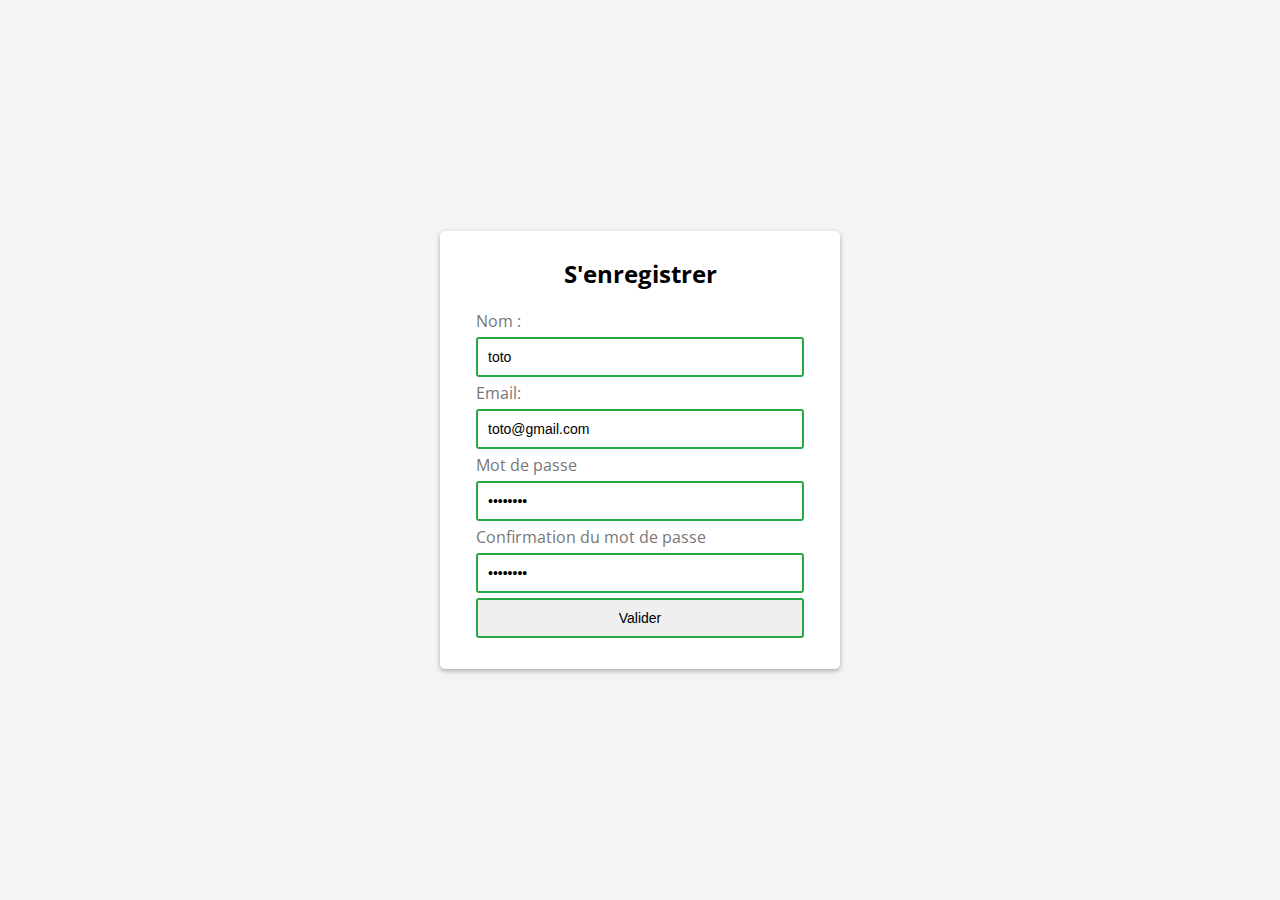
<file: foad-04-07/index.html>
<!DOCTYPE html>
<html lang="en" dir="ltr">
  <head>
    <meta charset="utf-8">
    <title></title>
    <link href="style.css" rel="stylesheet" type="text/css" />
  </head>
  <body>
    <div class="container">
    <form id="signup" action="aff.html" class="form">
      <h1>S'enregistrer</h1>
        <div class="form-field error success">
          <label for="username">Nom : </label>
            <input type="text" name="username" id="username" value='toto'  autocomplete="off">
            <small></small>
        </div>
        <div class="form-field error success">
          <label for="email">Email:</label>
            <input type="text" name="email" id="email" value="toto@gmail.com" autocomplete="off" required>
            <small></small>
        </div>
        <div class="form-field error success">
          <label for="password">Mot de passe</label>
          <input type="password" name="password" id="password" value="wxcV1aa!" autocomplete="off">
          <small></small>
        </div>
        <div class="form-field error success">
          <label for="confirm-password">Confirmation du mot de passe</label>
          <input type="password" name="confirm-password" id="confirm-password" value="wxcV1aa!" autocomplete="off">
          <small></small>
        </div>
        <div class="form-field error success">
          <input type="submit" value="Valider" id="valid">
        </div>
       </form>
      </div>
  </body>

  <script src="foad.js"></script>
</html>
</file>
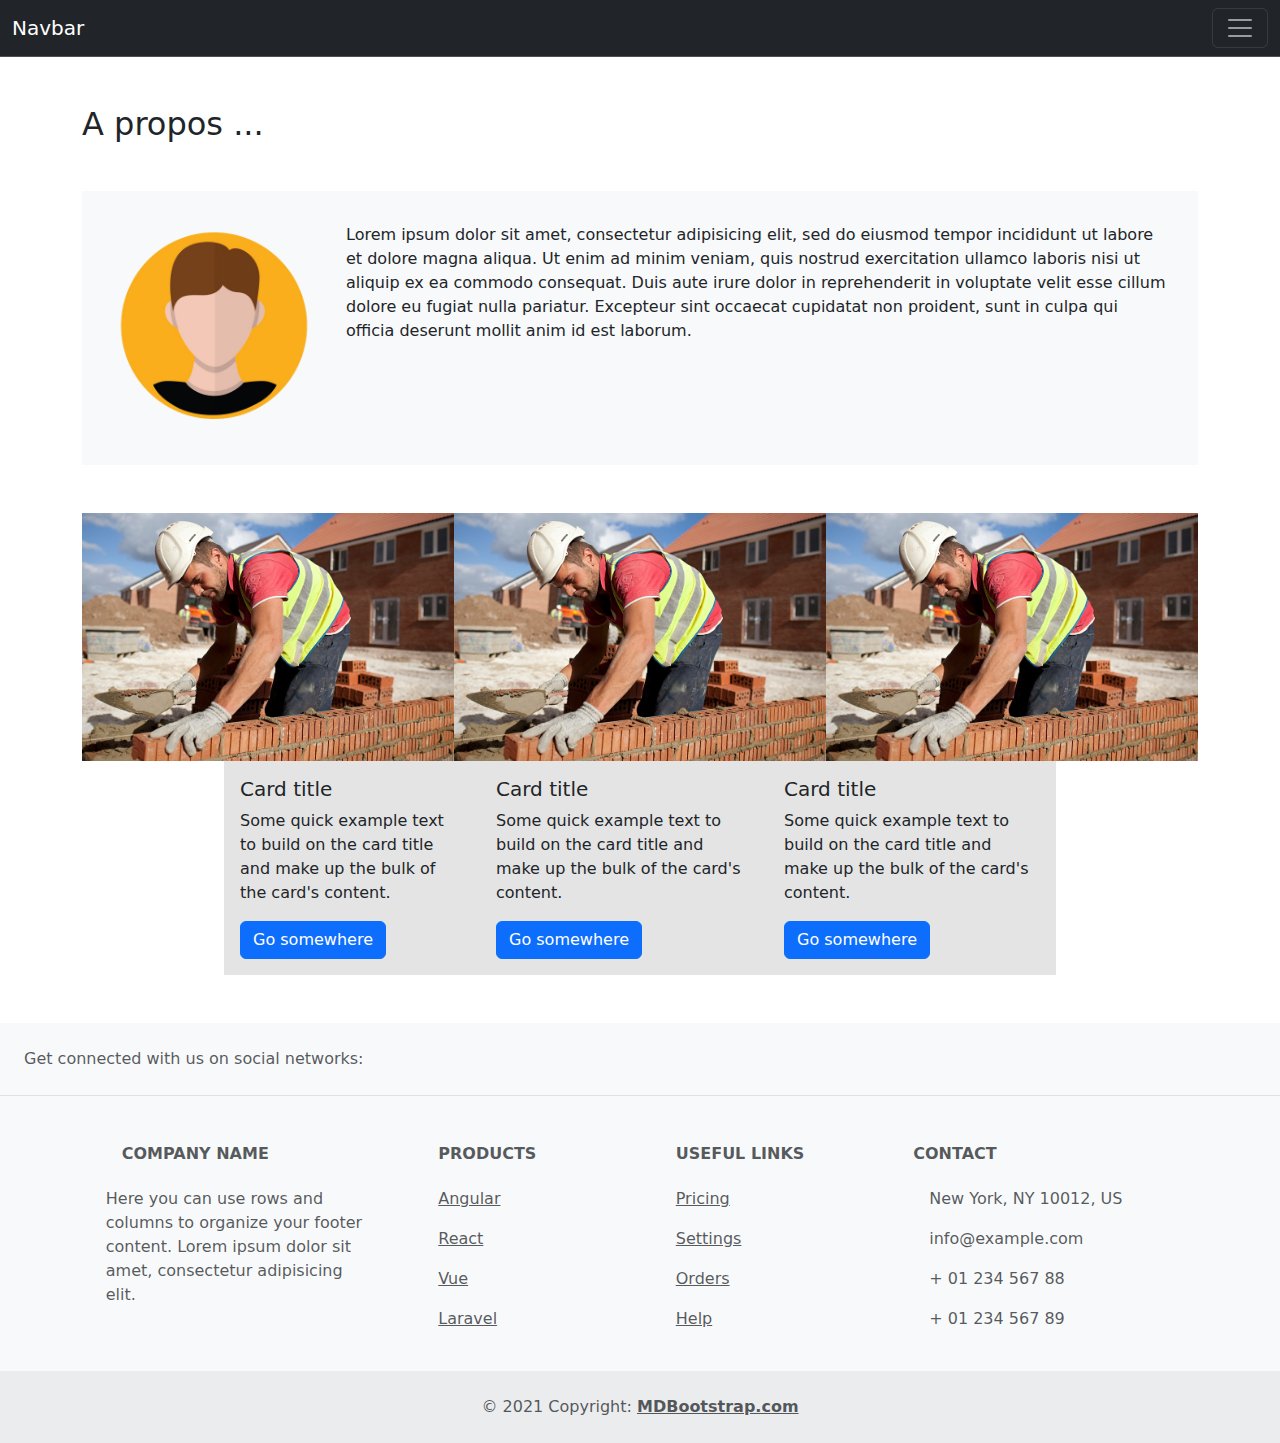
<file: Portfolio/index.html>
<!DOCTYPE html>
<html lang="en" dir="ltr">
  <head>
    <meta charset="utf-8">
    <title>Portfolio Accueil</title>
    <meta name="viewport" content="width=device-width, initial-scale=1, shrink-to-fit=no">
    <link href="https://cdn.jsdelivr.net/npm/bootstrap@5.3.3/dist/css/bootstrap.min.css" rel="stylesheet" integrity="sha384-QWTKZyjpPEjISv5WaRU9OFeRpok6YctnYmDr5pNlyT2bRjXh0JMhjY6hW+ALEwIH" crossorigin="anonymous">
    <link rel="stylesheet" href="css/style.css">
  </head>
  <body>
    <header>
      <nav class="navbar bg-dark border-bottom border-body" data-bs-theme="dark">
        <div class="container-fluid">
          <a class="navbar-brand" href="#">Navbar</a>
          <button class="navbar-toggler" type="button" data-bs-toggle="collapse" data-bs-target="#navbarText" aria-controls="navbarText" aria-expanded="false" aria-label="Toggle navigation">
            <span class="navbar-toggler-icon"></span>
          </button>
          <div class="collapse navbar-collapse" id="navbarText">
            <ul class="navbar-nav me-auto mb-2 mb-lg-0">
              <li class="nav-item">
                <a class="nav-link active" aria-current="page" href="index.html">Accueil</a>
              </li>
              <li class="nav-item">
                <a class="nav-link" href="image.html">Images</a>
              </li>
              <li class="nav-item">
                <a class="nav-link" href="prix.html">Prix</a>
              </li>
              <li class="nav-item">
                <a class="nav-link" href="contact.html">Contact</a>
              </li>
            </ul>
          </div>
        </div>
      </nav>
    </header>
    <div class="container my-5">
      <!-- apropos -->
      <h2 class="">A propos ...</h2>
      <div class="d-flex bg-light justify-content-center p-3 my-5">
        <div class="img p-3">
          <img src="img/toto.png" width="200px" alt="">
        </div>
        <div class="txt p-3">
          <p>Lorem ipsum dolor sit amet, consectetur adipisicing elit, sed do eiusmod tempor incididunt ut labore et dolore magna aliqua. Ut enim ad minim veniam, quis nostrud exercitation ullamco laboris nisi ut aliquip ex ea commodo consequat. Duis aute irure dolor in reprehenderit in voluptate velit esse cillum dolore eu fugiat nulla pariatur. Excepteur sint occaecat cupidatat non proident, sunt in culpa qui officia deserunt mollit anim id est laborum.</p>
        </div>
      </div>
      <!-- Project -->
      <div class="d-flex justify-content-center mt-2">
        <div class="bg-danger col-4">
          <img src="img/macon.jpg" width="100%" alt="">
        </div>
        <div class="bg-danger col-4">
          <img src="img/macon.jpg" width="100%" alt="">
        </div>
        <div class="bg-danger col-4">
          <img src="img/macon.jpg" width="100%" alt="">
        </div>
      </div>
      <!-- card  -->
      <div class="d-flex justify-content-center">
        <div class="card" style="width: 16rem;">

          <div class="card-body">
            <h5 class="card-title">Card title</h5>
            <p class="card-text">Some quick example text to build on the card title and make up the bulk of the card's content.</p>
            <a href="#" class="btn btn-primary">Go somewhere</a>
          </div>
        </div>
        <div class="card" style="width: 18rem;">

          <div class="card-body">
            <h5 class="card-title">Card title</h5>
            <p class="card-text">Some quick example text to build on the card title and make up the bulk of the card's content.</p>
            <a href="#" class="btn btn-primary">Go somewhere</a>
          </div>
        </div>
        <div class="card" style="width: 18rem;">

          <div class="card-body">
            <h5 class="card-title">Card title</h5>
            <p class="card-text">Some quick example text to build on the card title and make up the bulk of the card's content.</p>
            <a href="#" class="btn btn-primary">Go somewhere</a>
          </div>
        </div>
      </div>
</div> <!--  end cointainer -->
    <!-- footer -->
    <footer class="text-center text-lg-start bg-body-tertiary text-muted">
      <!-- Section: Social media -->
      <section class="d-flex justify-content-center justify-content-lg-between p-4 border-bottom">
        <!-- Left -->
        <div class="me-5 d-none d-lg-block">
          <span>Get connected with us on social networks:</span>
        </div>
        <!-- Left -->

        <!-- Right -->
        <div>
          <a href="" class="me-4 text-reset">
            <i class="fab fa-facebook-f"></i>
          </a>
          <a href="" class="me-4 text-reset">
            <i class="fab fa-twitter"></i>
          </a>
          <a href="" class="me-4 text-reset">
            <i class="fab fa-google"></i>
          </a>
          <a href="" class="me-4 text-reset">
            <i class="fab fa-instagram"></i>
          </a>
          <a href="" class="me-4 text-reset">
            <i class="fab fa-linkedin"></i>
          </a>
          <a href="" class="me-4 text-reset">
            <i class="fab fa-github"></i>
          </a>
        </div>
        <!-- Right -->
      </section>
      <!-- Section: Social media -->

      <!-- Section: Links  -->
      <section class="">
        <div class="container text-center text-md-start mt-5">
          <!-- Grid row -->
          <div class="row mt-3">
            <!-- Grid column -->
            <div class="col-md-3 col-lg-4 col-xl-3 mx-auto mb-4">
              <!-- Content -->
              <h6 class="text-uppercase fw-bold mb-4">
                <i class="fas fa-gem me-3"></i>Company name
              </h6>
              <p>
                Here you can use rows and columns to organize your footer content. Lorem ipsum
                dolor sit amet, consectetur adipisicing elit.
              </p>
            </div>
            <!-- Grid column -->

            <!-- Grid column -->
            <div class="col-md-2 col-lg-2 col-xl-2 mx-auto mb-4">
              <!-- Links -->
              <h6 class="text-uppercase fw-bold mb-4">
                Products
              </h6>
              <p>
                <a href="#!" class="text-reset">Angular</a>
              </p>
              <p>
                <a href="#!" class="text-reset">React</a>
              </p>
              <p>
                <a href="#!" class="text-reset">Vue</a>
              </p>
              <p>
                <a href="#!" class="text-reset">Laravel</a>
              </p>
            </div>
            <!-- Grid column -->

            <!-- Grid column -->
            <div class="col-md-3 col-lg-2 col-xl-2 mx-auto mb-4">
              <!-- Links -->
              <h6 class="text-uppercase fw-bold mb-4">
                Useful links
              </h6>
              <p>
                <a href="#!" class="text-reset">Pricing</a>
              </p>
              <p>
                <a href="#!" class="text-reset">Settings</a>
              </p>
              <p>
                <a href="#!" class="text-reset">Orders</a>
              </p>
              <p>
                <a href="#!" class="text-reset">Help</a>
              </p>
            </div>
            <!-- Grid column -->

            <!-- Grid column -->
            <div class="col-md-4 col-lg-3 col-xl-3 mx-auto mb-md-0 mb-4">
              <!-- Links -->
              <h6 class="text-uppercase fw-bold mb-4">Contact</h6>
              <p><i class="fas fa-home me-3"></i> New York, NY 10012, US</p>
              <p>
                <i class="fas fa-envelope me-3"></i>
                info@example.com
              </p>
              <p><i class="fas fa-phone me-3"></i> + 01 234 567 88</p>
              <p><i class="fas fa-print me-3"></i> + 01 234 567 89</p>
            </div>
            <!-- Grid column -->
          </div>
          <!-- Grid row -->
        </div>
      </section>
      <!-- Section: Links  -->

      <!-- Copyright -->
      <div class="text-center p-4" style="background-color: rgba(0, 0, 0, 0.05);">
        © 2021 Copyright:
        <a class="text-reset fw-bold" href="https://mdbootstrap.com/">MDBootstrap.com</a>
      </div>
      <!-- Copyright -->
    </footer>

    <script src="https://cdn.jsdelivr.net/npm/bootstrap@5.3.3/dist/js/bootstrap.bundle.min.js" integrity="sha384-YvpcrYf0tY3lHB60NNkmXc5s9fDVZLESaAA55NDzOxhy9GkcIdslK1eN7N6jIeHz" crossorigin="anonymous"></script>
    <script src="https://cdn.jsdelivr.net/npm/@popperjs/core@2.11.8/dist/umd/popper.min.js" integrity="sha384-I7E8VVD/ismYTF4hNIPjVp/Zjvgyol6VFvRkX/vR+Vc4jQkC+hVqc2pM8ODewa9r" crossorigin="anonymous"></script>
    <script src="https://cdn.jsdelivr.net/npm/bootstrap@5.3.3/dist/js/bootstrap.min.js" integrity="sha384-0pUGZvbkm6XF6gxjEnlmuGrJXVbNuzT9qBBavbLwCsOGabYfZo0T0to5eqruptLy" crossorigin="anonymous"></script>
  </body>
</html>
</file>
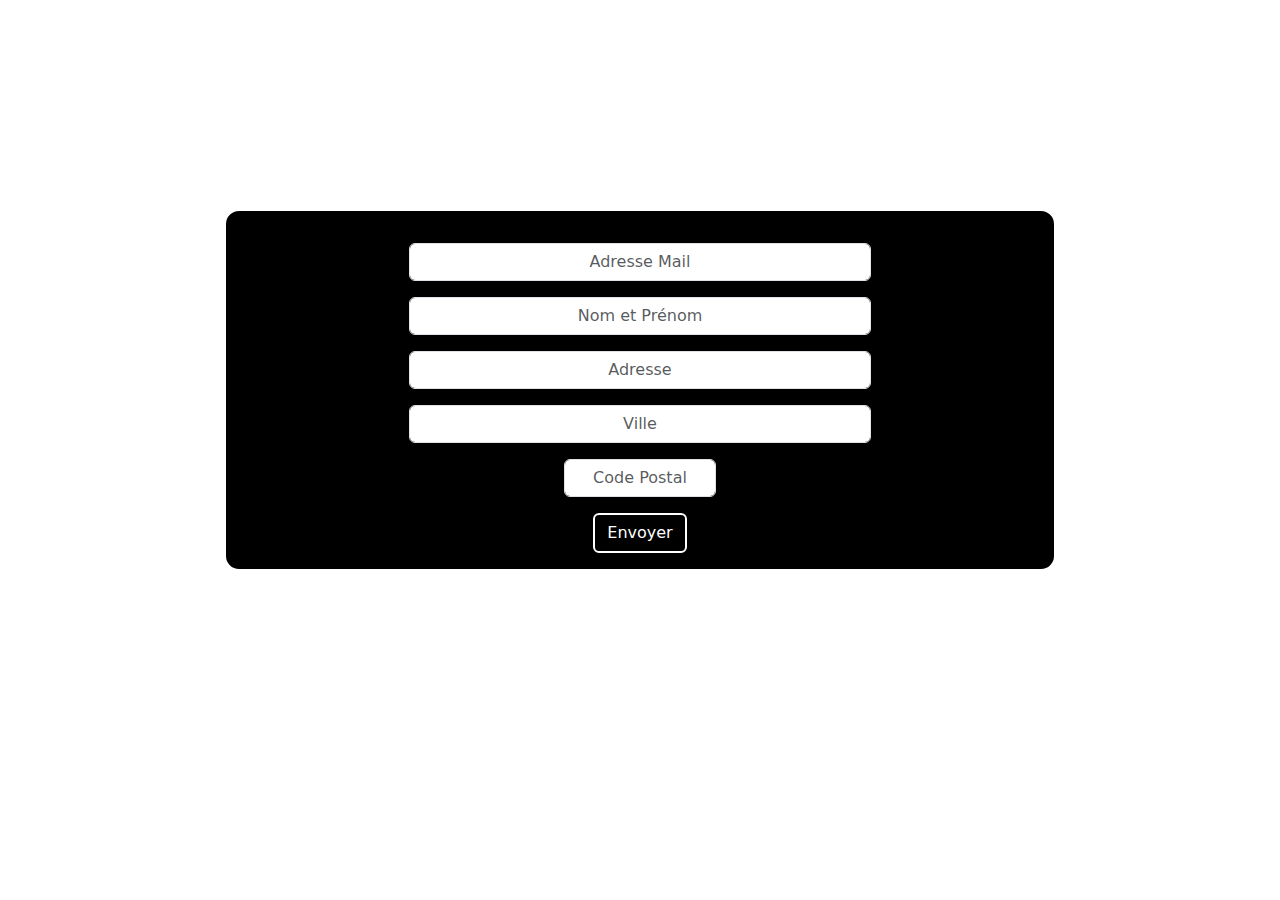
<file: GitGaming/contact.html>
<!DOCTYPE html>
<html lang="en">

<head>
    <meta charset="UTF-8">
    <meta name="viewport" content="width=device-width, initial-scale=1.0">
    <link href="https://cdn.jsdelivr.net/npm/bootstrap@5.3.3/dist/css/bootstrap.min.css" rel="stylesheet"
        integrity="sha384-QWTKZyjpPEjISv5WaRU9OFeRpok6YctnYmDr5pNlyT2bRjXh0JMhjY6hW+ALEwIH" crossorigin="anonymous">
    <link rel="stylesheet" href="contact.css">
    <link rel="stylesheet" href="global.css">
    <title>Document</title>
</head>

<body>
    <div id="gradient"></div>
    <div id="Formc">
        <form class="formc row g-3 mx-auto p-3">
            <div class="col-md-6">
                <input type="email" class="form-control" id="inputEmail4" placeholder="Adresse Mail">
            </div>
            <div class="col-md-6">
                <input type="text" class="form-control" id="inputPassword4" placeholder="Nom et Prénom">
            </div>
            <div class="col-12">
                <input type="text" class="form-control" id="inputAddress" placeholder="Adresse">
            </div>
            <div class="col-md-6">
                <input type="text" class="form-control" id="inputCity" placeholder="Ville">
            </div>
            <div class="col-md-2">
                <input type="text" class="form-control" id="inputZip" placeholder="Code Postal" style="width: 33%;">
            </div>
            <div class="col-12">
                <button type="submit" class="btn btn-primary">Envoyer</button>
            </div>
        </form>
        <script src="https://cdn.jsdelivr.net/npm/bootstrap@5.3.3/dist/js/bootstrap.bundle.min.js"
            integrity="sha384-YvpcrYf0tY3lHB60NNkmXc5s9fDVZLESaAA55NDzOxhy9GkcIdslK1eN7N6jIeHz" crossorigin="anonymous">
            </script>
        <script src="https://cdnjs.cloudflare.com/ajax/libs/jquery/2.0.2/jquery.min.js"></script>
        <script src="bg.js" defer></script>
    </div>
    </div>
</body>

</html>
</file>
<file: foad-04-07/style.css>
@import
url('https://fonts.googleapis.com/css?family=Open+Sans&display=swap');
:root {
 --error-color: #dc3545;
 --success-color: #28a745;
 --warning-color: #ffc107;
}
* {
 margin: 0;
 padding: 0;
 box-sizing: border-box;
}
body {
 font-family: 'Open Sans', sans-serif;
 font-size: 16px;
 background-color: #f4f4f4;
 display: flex;
 flex-direction: column;
 justify-content: center;
 align-items: center;
 min-height: 100vh;
 margin: 0;
}
.container {
 background-color: #fff;
 padding: 1em;
 border-radius: 5px;
 box-shadow: 0 2px 5px rgba(0, 0, 0, 0.3);
 width: 400px;
}
.form {
 padding: 10px 20px;
}
.form h1 {
 font-size: 1.5em;
 text-align: center;
 margin-bottom: 20px;
}
.form-field {
 margin-bottom: 5px;
}
.form-field label {
 display: block;
 color: #777;
 margin-bottom: 5px;
}
.form-field input {
 border: solid 2px #f0f0f0;
 border-radius: 3px;
 padding: 10px;
 margin-bottom: 5px;
 font-size: 14px;
 display: block;
 width: 100%;
}
.form-field input:focus {
 outline: none;
}
.form-field input[type=submit] {
 cursor:pointer;
}
.form-field.error input {
 border-color: var(--error-color);
}
.form-field.success input {
 border-color: var(--success-color);
}
.form-field small {
 color: var(--error-color);
}
/* button */
.btn {
 width: 100%;
 padding: 3%;
 background: #007bff;
 border-bottom: 2px solid #007bff;
 border-top-style: none;
 border-right-style: none;
 border-left-style: none;
 color: #fff;
 text-transform: uppercase;
}
.btn:hover {
 background: #0069d9;
 cursor: pointer;
}
.btn:focus {
 outline: none;
}
</file>
<file: Portfolio/css/style.css>
.block{
  padding: 1rem;
  background-color: #e4e4e4;
}
.navbar{
  background-color: red;
}
.card{
  border:none;
  border-radius: 0px !important;
  background-color: #e4e4e4;
}
</file>
<file: GitGaming/contact.css>
#Formc div {
    width: 60%;
}

#Formc input {
    margin: auto;
    text-align: center;
}

#Formc button{
    text-decoration: none;
    background-color: black;
    border: 2px solid white;
}

.formc {
    background-color: black;
    position: absolute;
    top: 25%;
    left: 50%;
    transform: translate(-50%);
    width: 65%;
    flex-direction: column;
    align-items: center;
    text-align: center;
    border: 2px solid white;
    border-radius: 15px;
}
</file>
<file: GitGaming/global.css>
.container-fluid{
    background-color: black !important;
}

.navbar-collapse a{
    color: white !important;
    text-decoration: none !important;
    font-family: Impact, Haettenschweiler, 'Arial Narrow Bold', sans-serif;
    
}

footer {
    background-color: black !important;
    color: white !important;
    text-decoration: none !important;
    font-family: Impact, Haettenschweiler, 'Arial Narrow Bold', sans-serif;
}

#logo{
object-fit: contain;
width: 90px;
height: 90px;

body {
    background-color: #000000;
    padding: 0px;
    margin: 0px;
}

#gradient {
    position: fixed;
    width: 100%;
    height: 100%;
    padding: 0px;
    margin: 0px;

}
</file>
